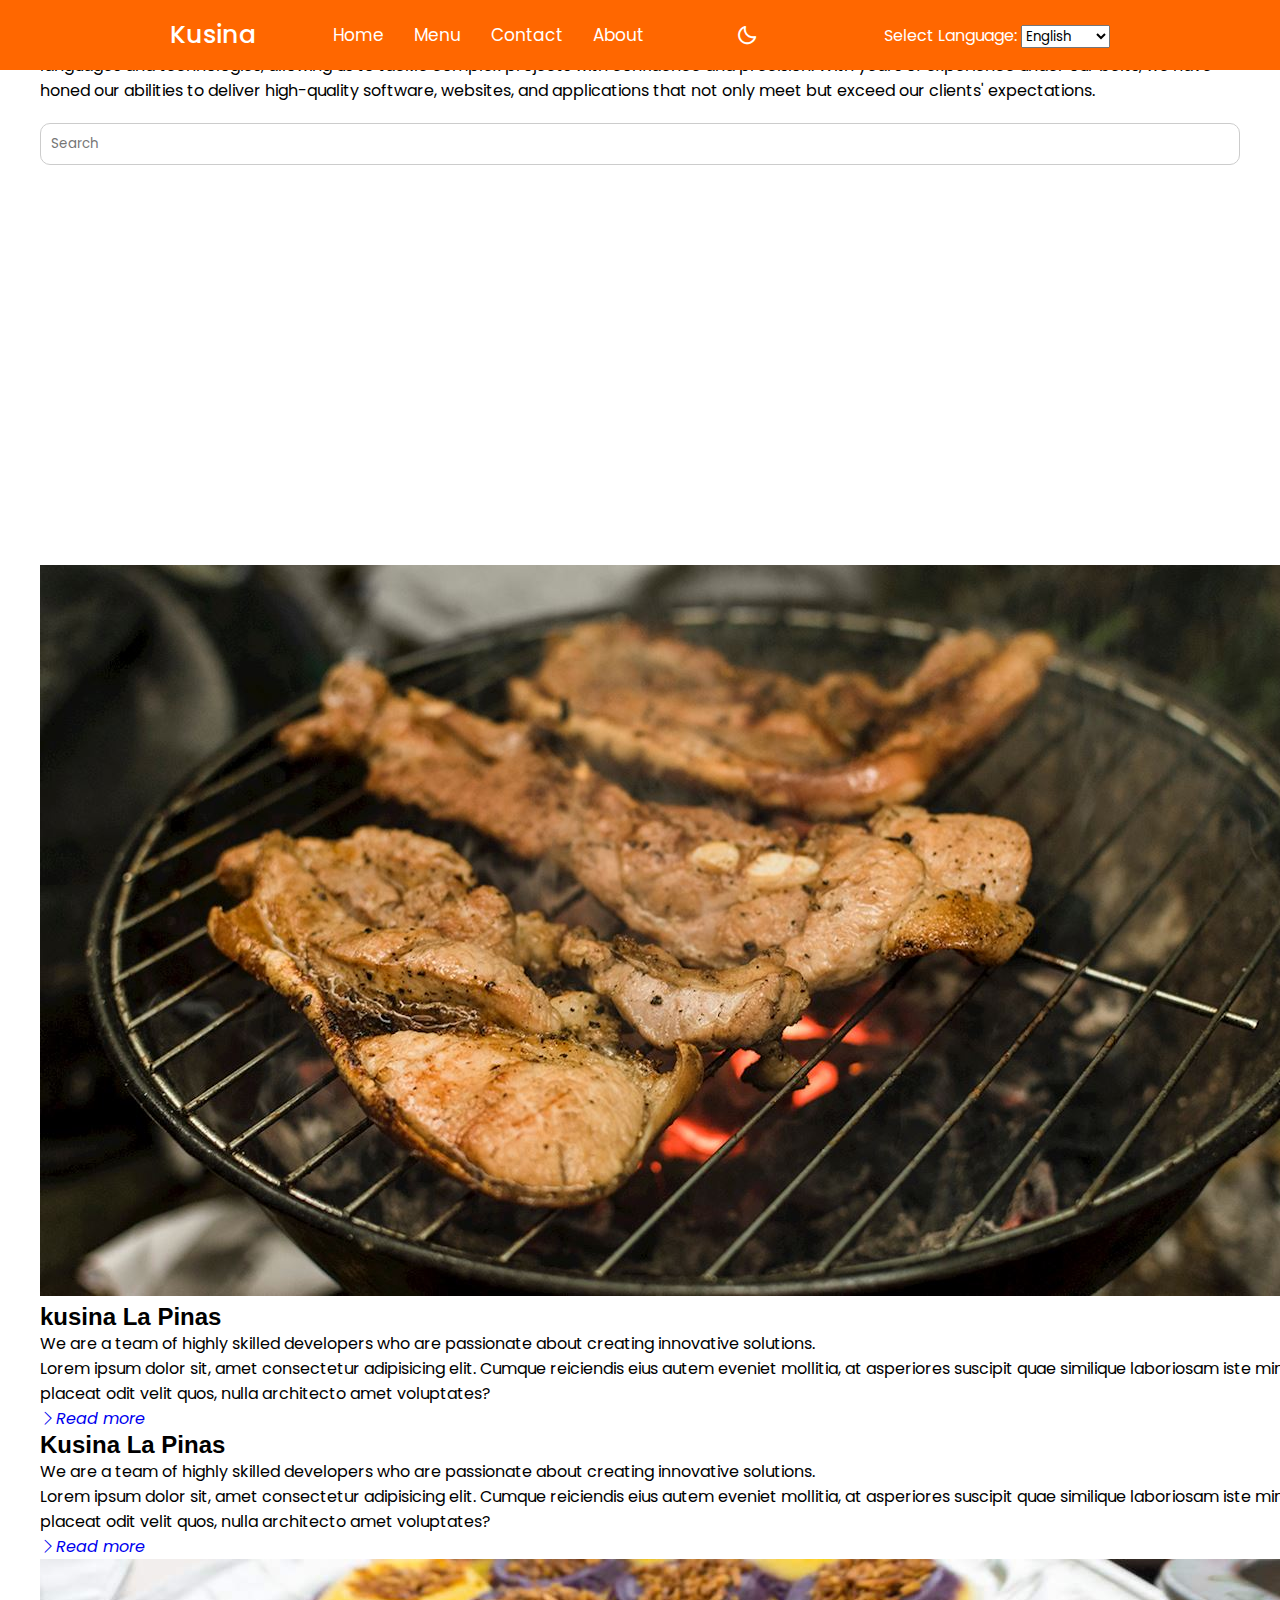
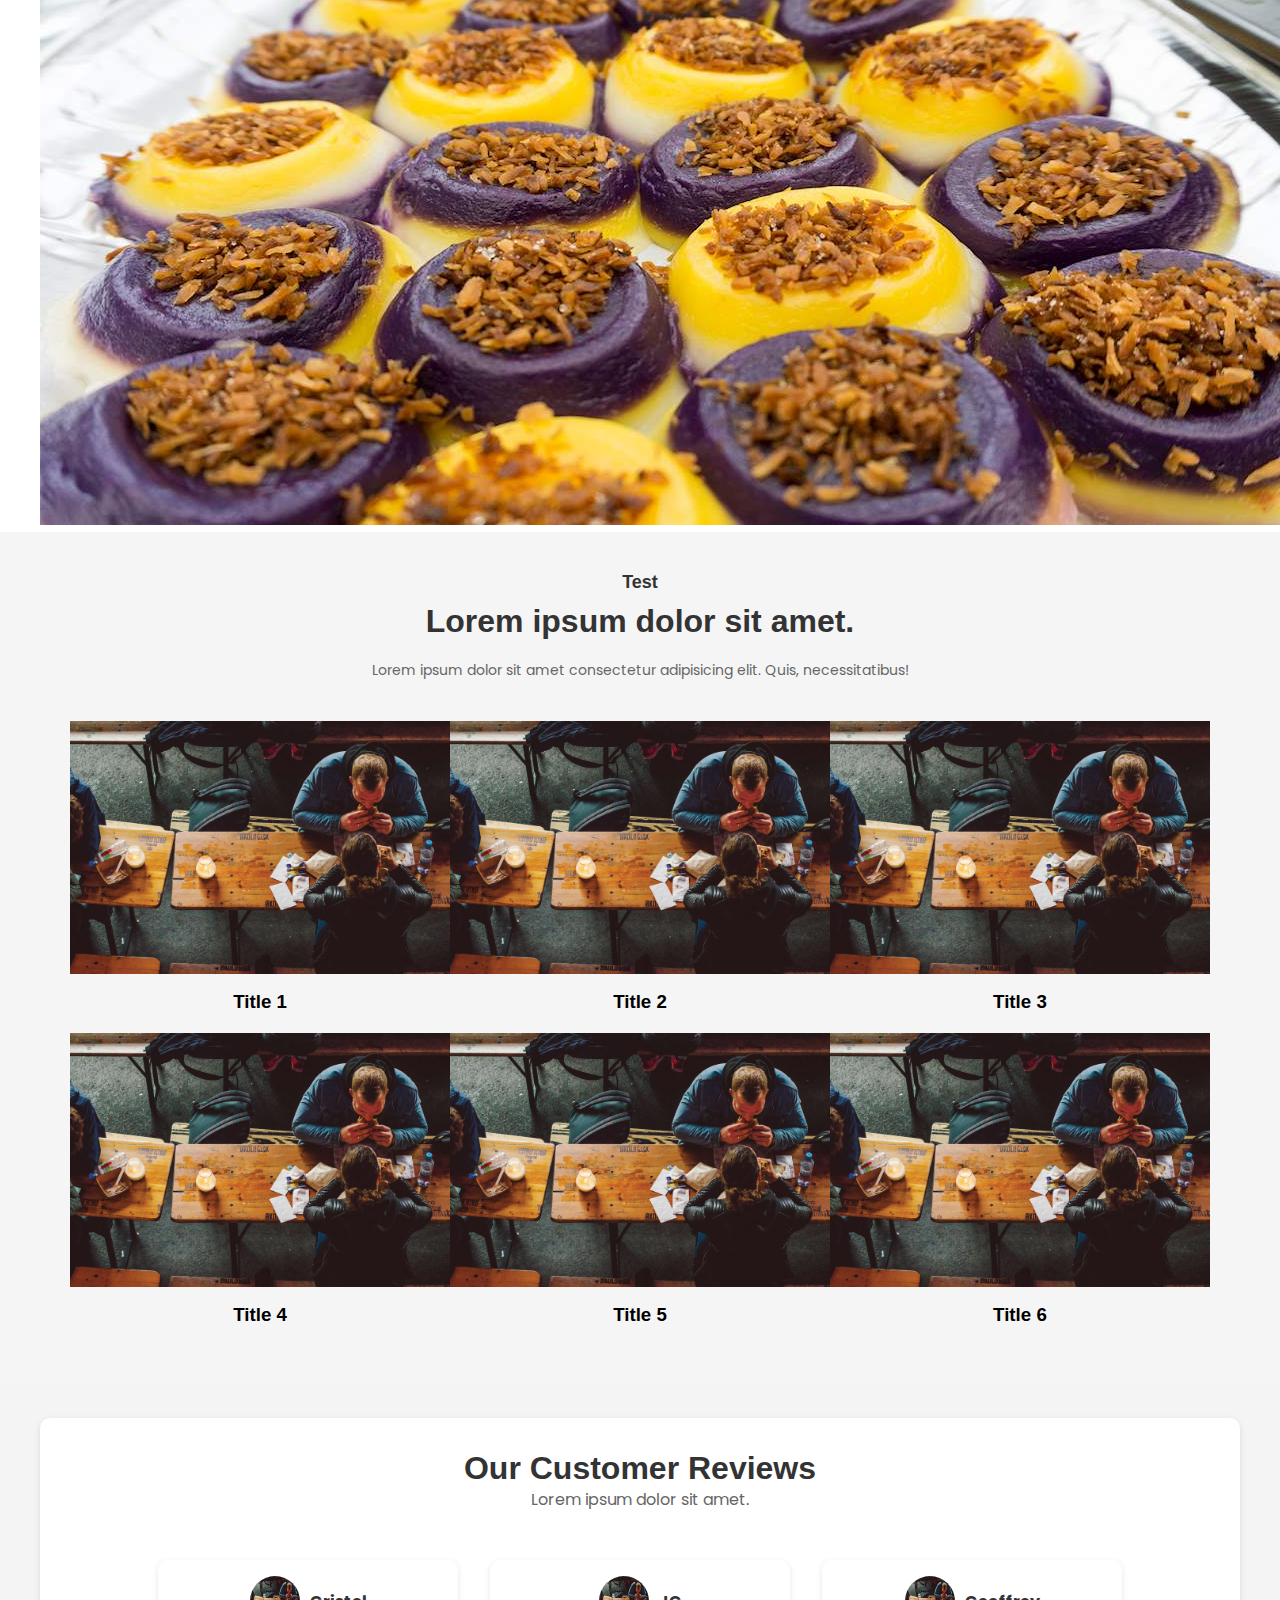
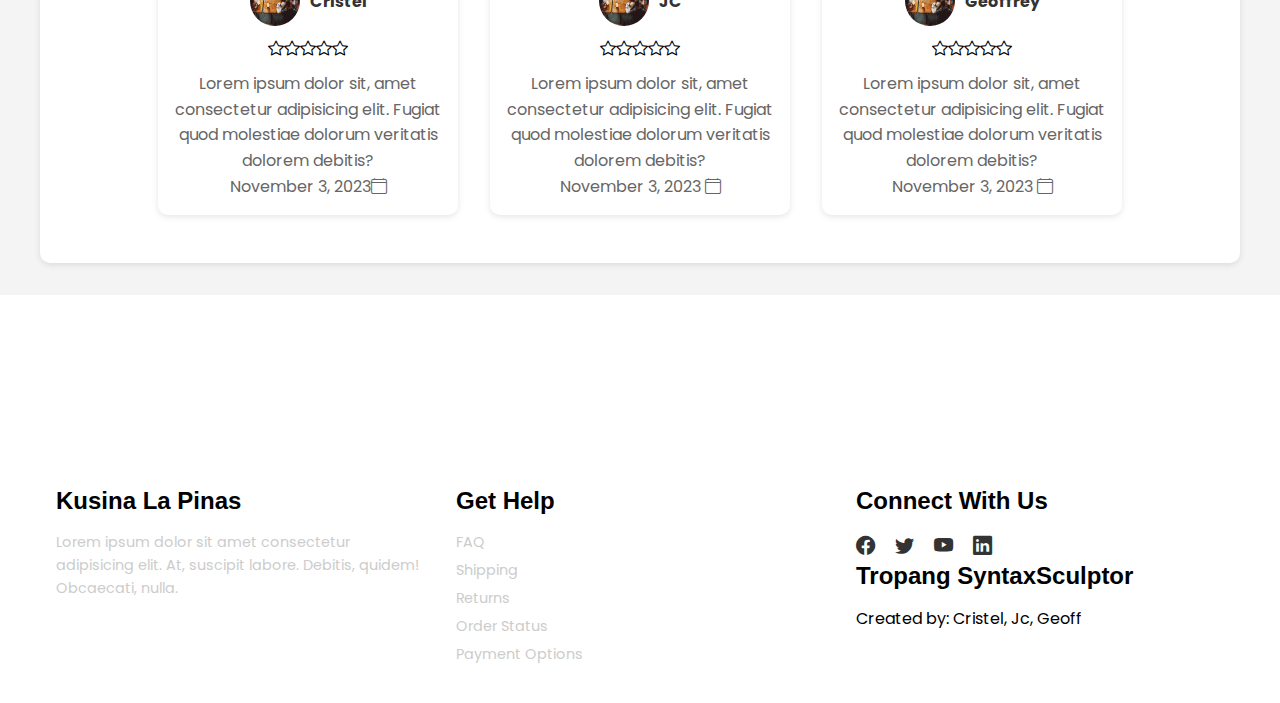
<file: index.html>
<!DOCTYPE html>
<html lang="en">
  <head>
    <meta charset="UTF-8" />
    <meta
      name="viewport"
      content="width=device-width, initial-scale=1.0"
    />

    <!----------slide show bootstrap----------->
    <link
      href="https://cdn.jsdelivr.net/npm/bootstrap@5.3.0-alpha3/dist/css/bootstrap.min.css"
      rel="stylesheet"
      integrity="sha384-KK94CHFLLe+nY2dmCWGMq91rCGa5gtU4mk92HdvYe+M/SXH301p5ILy+dN9+nJOZ"
      crossorigin="anonymous"
    />

    <!--------------icon for stars-------------->
    <link
      rel="stylesheet"
      href="https://cdn.jsdelivr.net/npm/bootstrap-icons@1.11.0/font/bootstrap-icons.css"
    />

    <!---------Boxicons CSS ------------>
    <link
      href="https://unpkg.com/boxicons@2.1.1/css/boxicons.min.css"
      rel="stylesheet"
    />

    <!-----------my css-->
    <link
      rel="stylesheet"
      href="./css/app.css"
    />

    <!-------------favicon----------->
    <link
      rel="shortcut icon"
      href="./images/home-images/logo.png"
      type="image/x-icon"
    />
    <title>Kusina La Pinas | Home</title>
  </head>
  <body>
    <nav>
      <div class="nav-bar">
        <i class="bx bx-menu sidebarOpen"></i>
        <span class="logo navLogo"><a href="#">Kusina </a></span>
        <div class="menu">
          <div class="logo-toggle">
            <span class="logo"><a href="#">Kusina </a></span>
            <i class="bx bx-x siderbarClose"></i>
          </div>
          <ul class="nav-links">
            <li>
              <a
                href="index.html"
                id="home"
                >Home</a
              >
            </li>
            <li>
              <a
                href="menu.html"
                id="menu"
                >Menu</a
              >
            </li>
            <li>
              <a
                href="contact.html"
                id="contact"
                >Contact</a
              >
            </li>
            <li>
              <a
                href="about.html"
                id="About"
                >About</a
              >
            </li>
          </ul>
        </div>
        <div class="darkLight-searchBox">
          <div class="dark-light">
            <i class="bx bx-moon moon"></i>
            <i class="bx bx-sun sun"></i>
          </div>
          <div class="searchBox">
            <div class="searchToggle"></div>
          </div>
        </div>

        <div class="options">
          <label for="language">Select Language:</label>
          <select id="language">
            <option value="en">English</option>
            <option value="fr">French</option>
            <option value="ko">Korean</option>
            <option value="ja">Japanese</option>
            <option value="es">Spanish</option>
            <option value="ru">Russian</option>
            <option value="zh">Chinese</option>
          </select>
          <!-- <button onclick="changeTheme()">Change Theme</button> -->
        </div>
      </div>
    </nav>

    <!------------slide show------------>
    <section
      id="learn"
      class="p-5 text-dark mt-5"
    >
      <div class="container">
        <div class="row align-items-center">
          <div class="col-md-6 p-5">
            <h2 id="first-title">Kusina La Pinas</h2>
            <p
              class="lead"
              id="first-paragraph"
            >
              We are a team of highly skilled developers who are passionate
              about creating innovative solutions. Our expertise spans a wide
              range of programming languages and technologies, allowing us to
              tackle complex projects with confidence and precision. With years
              of experience under our belts, we have honed our abilities to
              deliver high-quality software, websites, and applications that not
              only meet but exceed our clients' expectations.
            </p>
            <div class="search-bar">
              <input
                type="text"
                placeholder="Search"
              />
            </div>
          </div>
          <div class="col-md-6">
            <div class="slideshow">
              <img
                src="./images/slide-show/first-image.jpg"
                alt="vegetable"
                class="slide-image"
              />
              <img
                src="./images/slide-show/second-image.jpg"
                alt="pizza"
                class="slide-image"
              />
              <img
                src="./images/slide-show/third-image.PNG"
                alt="chicken adobo"
                class="slide-image"
              />
            </div>
          </div>
        </div>
      </div>
    </section>

    <!-- first section  of left image-->
    <section
      id="learn"
      class="p-5"
    >
      <div class="container">
        <div class="row align-items justify-content-between">
          <div class="col-md">
            <img
              src="./images/home-images/left-image.jpg"
              alt="first picture"
              class="img-fluid"
            />
          </div>
          <div class="col-md p-5">
            <h2 id="second-title">kusina La Pinas</h2>
            <p
              class="lead"
              id="second-first-paragraph"
            >
              We are a team of highly skilled developers who are passionate
              about creating innovative solutions.
            </p>
            <p id="second-second-paragraph">
              Lorem ipsum dolor sit, amet consectetur adipisicing elit. Cumque
              reiciendis eius autem eveniet mollitia, at asperiores suscipit
              quae similique laboriosam iste minus placeat odit velit quos,
              nulla architecto amet voluptates?
            </p>
            <a
              href="#"
              class="btn btn-light mt-3"
              ><i
                class="bi bi-chevron-right"
                id="second-button"
                >Read more</i
              ></a
            >
          </div>
        </div>
      </div>
    </section>

    <!-- second Section of right image-->
    <section
      id="learn"
      class="p-5 text-dark"
    >
      <div class="container">
        <div class="row align-items justify-content-between">
          <div class="col-md p-5">
            <h2 id="third-title">Kusina La Pinas</h2>
            <p
              class="lead"
              id="third-paragraph"
            >
              We are a team of highly skilled developers who are passionate
              about creating innovative solutions.
            </p>
            <p id="third-third-paragraph">
              Lorem ipsum dolor sit, amet consectetur adipisicing elit. Cumque
              reiciendis eius autem eveniet mollitia, at asperiores suscipit
              quae similique laboriosam iste minus placeat odit velit quos,
              nulla architecto amet voluptates?
            </p>
            <a
              href="#"
              class="btn btn-light mt-3"
              ><i
                class="bi bi-chevron-right"
                id="third-button"
                >Read more</i
              ></a
            >
          </div>
          <div class="col-md">
            <img
              src="./images/home-images/right-image.jpg"
              alt="second picture"
              class="img-fluid"
            />
          </div>
        </div>
      </div>
    </section>

    <!------------8 images-------->
    <section
      id="cases"
      class="cases flex-grid section-padding"
    >
      <header class="section-header">
        <h4 id="fourth-title">Test</h4>
        <h2 id="fourth-paragraph">Lorem ipsum dolor sit amet.</h2>
        <p id="fourth-fourth-paragraph">
          Lorem ipsum dolor sit amet consectetur adipisicing elit. Quis,
          necessitatibus!
        </p>
      </header>
      <div class="row">
        <div class="column">
          <a
            href="./images/slider-01.jpg"
            data-lightbox="cases"
            data-title="Lorem, ipsum dolor sit amet consectetur adipisicing elit. Ullam, sequi!"
          >
            <img
              src="./images/slider-01.jpg"
              alt="gallery 1"
            />
          </a>
          <h3>Title 1</h3>
        </div>
        <div class="column">
          <a
            href="./images/slider-01.jpg"
            data-lightbox="cases"
            data-title="Lorem, ipsum dolor sit amet consectetur adipisicing elit. Ullam, sequi!"
          >
            <img
              src="./images/slider-01.jpg"
              alt="gallery 2"
            />
          </a>
          <h3>Title 2</h3>
        </div>
        <div class="column">
          <a
            href="./images/slider-01.jpg"
            data-lightbox="cases"
            data-title="Lorem, ipsum dolor sit amet consectetur adipisicing elit. Ullam, sequi!"
          >
            <img
              src="./images/slider-01.jpg"
              alt="gallery 3"
            />
          </a>
          <h3>Title 3</h3>
        </div>
        <div class="column">
          <a
            href="./images/slider-01.jpg"
            data-lightbox="cases"
            data-title="Lorem, ipsum dolor sit amet consectetur adipisicing elit. Ullam, sequi!"
          >
            <img
              src="./images/slider-01.jpg"
              alt="gallery 4"
            />
          </a>
          <h3>Title 4</h3>
        </div>
        <div class="column">
          <a
            href="./images/slider-01.jpg"
            data-lightbox="cases"
            data-title="Lorem, ipsum dolor sit amet consectetur adipisicing elit. Ullam, sequi!"
          >
            <img
              src="./images/slider-01.jpg"
              alt="gallery 5"
            />
          </a>
          <h3>Title 5</h3>
        </div>
        <div class="column">
          <a
            href="./images/slider-01.jpg"
            data-lightbox="cases"
            data-title="Lorem, ipsum dolor sit amet consectetur adipisicing elit. Ullam, sequi!"
          >
            <img
              src="./images/slider-01.jpg"
              alt="gallery 6"
            />
          </a>
          <h3>Title 6</h3>
        </div>
        <!-- <div class="column">
          <a
            href="./images/slider-01.jpg"
            data-lightbox="cases"
            data-title="Lorem, ipsum dolor sit amet consectetur adipisicing elit. Ullam, sequi!"
          >
            <img
              src="./images/slider-01.jpg"
              alt="gallery 7"
            />
          </a>
          <h3>Title 7</h3>
        </div> -->
        <!-- <div class="column">
          <a
            href="./images/slider-01.jpg"
            data-lightbox="cases"
            data-title="Lorem, ipsum dolor sit amet consectetur adipisicing elit. Ullam, sequi!"
          >
            <img
              src="./images/slider-01.jpg"
              alt="gallery 8"
            />
          </a>
          <h3>Title 8</h3>
        </div> -->
      </div>
    </section>

    <!-------------testimonials of 3 images-------------->
    <section id="section-testimonials">
      <div class="section-testimonials">
        <div class="header-testimonials">
          <h1 id="fifth-title">Our Customer Reviews</h1>
          <p id="fifth-paragraph">Lorem ipsum dolor sit amet.</p>
        </div>
        <div class="reviewSection">
          <!------------first person-------------->
          <div class="reviewItem">
            <div class="top">
              <div class="clientImage">
                <img
                  src="./images/slider-01.jpg"
                  alt="first person"
                />
                <span id="first-person">Cristel</span>
              </div>
              <ul>
                <li><i class="bi-solid bi-star"></i></li>
                <li><i class="bi-solid bi-star"></i></li>
                <li><i class="bi-solid bi-star"></i></li>
                <li><i class="bi-regular bi-star"></i></li>
                <li><i class="bi-regular bi-star"></i></li>
              </ul>
            </div>
            <article>
              <p
                class="review"
                id="first-review"
              >
                Lorem ipsum dolor sit, amet consectetur adipisicing elit. Fugiat
                quod molestiae dolorum veritatis dolorem debitis?
              </p>
              <p id="date1">November 3, 2023<i class="bi bi-calendar4"></i></p>
            </article>
          </div>

          <!------------second person-------------->
          <div class="reviewItem">
            <div class="top">
              <div class="clientImage">
                <img
                  src="./images/slider-01.jpg"
                  alt="second person"
                />
                <span id="second-person">JC</span>
              </div>
              <ul>
                <li><i class="bi-solid bi-star"></i></li>
                <li><i class="bi-solid bi-star"></i></li>
                <li><i class="bi-solid bi-star"></i></li>
                <li><i class="bi-regular bi-star"></i></li>
                <li><i class="bi-regular bi-star"></i></li>
              </ul>
            </div>
            <article>
              <p
                class="review"
                id="second-review"
              >
                Lorem ipsum dolor sit, amet consectetur adipisicing elit. Fugiat
                quod molestiae dolorum veritatis dolorem debitis?
              </p>
              <p id="date2">November 3, 2023 <i class="bi bi-calendar4"></i></p>
            </article>
          </div>

          <!------------third person-------------->
          <div class="reviewItem">
            <div class="top">
              <div class="clientImage">
                <img
                  src="./images/slider-01.jpg"
                  alt="third person"
                />
                <span id="third-person">Geoffrey</span>
              </div>
              <ul>
                <li><i class="bi-solid bi-star"></i></li>
                <li><i class="bi-solid bi-star"></i></li>
                <li><i class="bi-solid bi-star"></i></li>
                <li><i class="bi-regular bi-star"></i></li>
                <li><i class="bi-regular bi-star"></i></li>
              </ul>
            </div>
            <article>
              <p
                class="review"
                id="third-review"
              >
                Lorem ipsum dolor sit, amet consectetur adipisicing elit. Fugiat
                quod molestiae dolorum veritatis dolorem debitis?
              </p>
              <p id="date3">November 3, 2023 <i class="bi bi-calendar4"></i></p>
            </article>
          </div>
        </div>
      </div>
    </section>

    <!-------------footer-------------->
    <footer id="main-footer">
      <div class="container">
        <div class="sub-footer">
          <div class="first-class">
            <h1 id="footer-title">Kusina La Pinas</h1>
            <p id="first-class-paragraph">
              Lorem ipsum dolor sit amet consectetur adipisicing elit. At,
              suscipit labore. Debitis, quidem! Obcaecati, nulla.
            </p>
          </div>
          <div class="second-class">
            <h1 id="footer-title">Get Help</h1>
            <div class="class-link">
              <div class="first-link">
                <a
                  href="#"
                  id="status"
                  >FAQ</a
                >
              </div>
              <div class="second-link">
                <a
                  href="#"
                  id="status"
                  >Shipping</a
                >
              </div>
              <div class="third-link">
                <a
                  href="#"
                  id="status"
                  >Returns</a
                >
              </div>
              <div class="fourth-link">
                <a
                  href="#"
                  id="status"
                  >Order Status</a
                >
              </div>
              <div class="fifth-link">
                <a
                  href="#"
                  id="status"
                  >Payment Options</a
                >
              </div>
            </div>
          </div>
          <div class="third-class">
            <h1 id="footer-title">Connect With Us</h1>
            <div class="social">
              <a href="#"><i class="bi bi-facebook"></i></a>
              <a href="#"><i class="bi bi-twitter"></i></a>
              <a href="#"><i class="bi bi-youtube"></i></a>
              <a href="#"><i class="bi bi-linkedin"></i></a>
            </div>
            <h1 id="footer-title">Tropang SyntaxSculptor</h1>
            <p id="third-class-paragraph">Created by: Cristel, Jc, Geoff</p>
          </div>
        </div>
      </div>
    </footer>
    <script
      src="https://cdn.jsdelivr.net/npm/bootstrap@5.3.0-alpha3/dist/js/bootstrap.bundle.min.js"
      integrity="sha384-ENjdO4Dr2bkBIFxQpeoTz1HIcje39Wm4jDKdf19U8gI4ddQ3GYNS7NTKfAdVQSZe"
      crossorigin="anonymous"
    ></script>
    <script src="app.js"></script>
  </body>
</html>
</file>
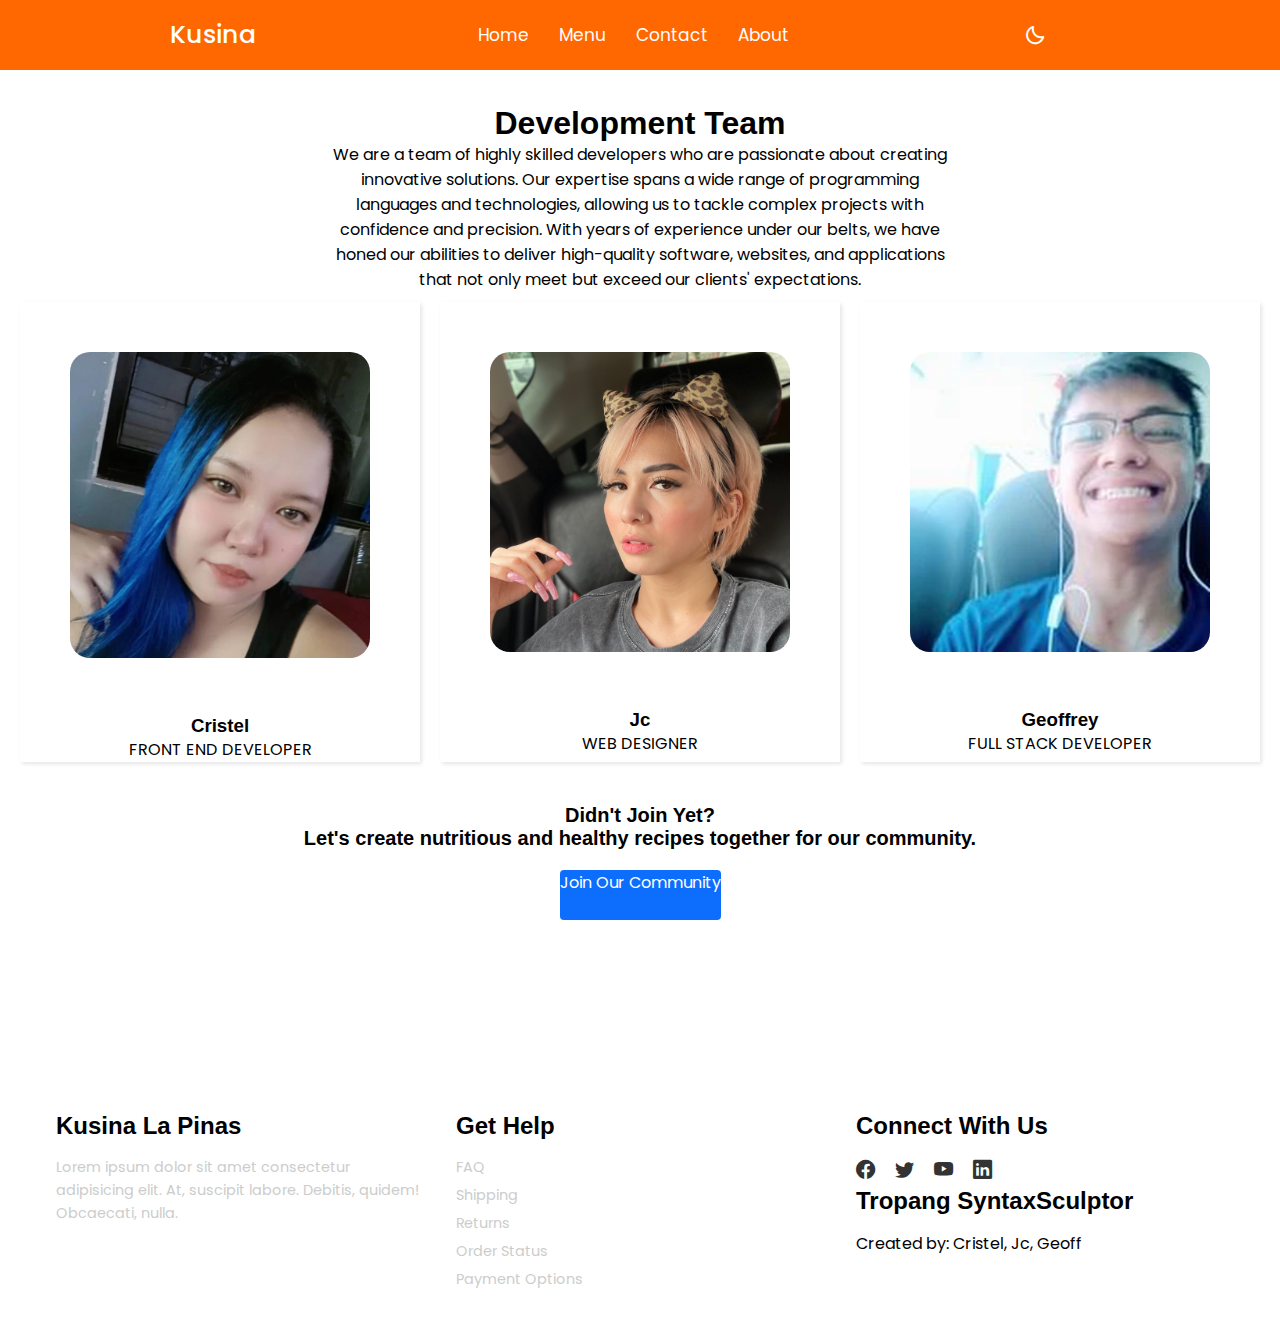
<file: about.html>
<!DOCTYPE html>
<html lang="en">
  <head>
    <meta charset="UTF-8" />
    <meta
      name="viewport"
      content="width=device-width, initial-scale=1.0"
    />

    <!----------slide show bootstrap----------->
    <link
      href="https://cdn.jsdelivr.net/npm/bootstrap@5.3.1/dist/css/bootstrap.min.css"
      rel="stylesheet"
      integrity="sha384-4bw+/aepP/YC94hEpVNVgiZdgIC5+VKNBQNGCHeKRQN+PtmoHDEXuppvnDJzQIu9"
      crossorigin="anonymous"
    />

    <!--------------icon for stars-------------->
    <link
      rel="stylesheet"
      href="https://cdn.jsdelivr.net/npm/bootstrap-icons@1.11.0/font/bootstrap-icons.css"
    />

    <!---------Boxicons CSS ------------>
    <link
      href="https://unpkg.com/boxicons@2.1.1/css/boxicons.min.css"
      rel="stylesheet"
    />

    <!-----------my css-->
    <link
      rel="stylesheet"
      href="./css/app.css"
    />

    <!-------------favicon----------->
    <link
      rel="shortcut icon"
      href="./images/home-images/logo.png"
      type="image/x-icon"
    />
    <title>Kusina La Pinas | About</title>
  </head>
  <body>
    <nav>
      <div class="nav-bar">
        <i class="bx bx-menu sidebarOpen"></i>
        <span class="logo navLogo"><a href="#">Kusina </a></span>
        <div class="menu">
          <div class="logo-toggle">
            <span class="logo"><a href="#">Kusina </a></span>
            <i class="bx bx-x siderbarClose"></i>
          </div>
          <ul class="nav-links">
            <li><a href="index.html">Home</a></li>
            <li>
              <a
                href="menu.html"
                id="menu"
                >Menu</a
              >
            </li>
            <li><a href="contact.html">Contact</a></li>
            <li><a href="about.html">About</a></li>
          </ul>
        </div>
        <div class="darkLight-searchBox">
          <div class="dark-light">
            <i class="bx bx-moon moon"></i>
            <i class="bx bx-sun sun"></i>
          </div>
          <div class="searchBox">
            <div class="searchToggle"></div>
          </div>
        </div>
      </div>
    </nav>

    <div class="options">
      <label for="language">Select Language:</label>
      <select id="language">
        <option value="en">English</option>
        <option value="fr">French</option>
        <option value="ko">Korean</option>
        <option value="ja">Japanese</option>
        <option value="es">Spanish</option>
        <option value="ru">Russian</option>
        <option value="zh">Chinese</option>
      </select>
      <!-- <button onclick="changeTheme()">Change Theme</button> -->
    </div>

    <!------------about----------->
    <section id="about">
      <div class="about">
        <div class="development-title">
          <h1>Development Team</h1>
          <div class="development-paragraph">
            <p>
              We are a team of highly skilled developers who are passionate
              about creating innovative solutions. Our expertise spans a wide
              range of programming languages and technologies, allowing us to
              tackle complex projects with confidence and precision. With years
              of experience under our belts, we have honed our abilities to
              deliver high-quality software, websites, and applications that not
              only meet but exceed our clients' expectations.
            </p>
          </div>
        </div>
        <div class="developers">
          <div class="card">
            <img
              src="./images/about-images/first.jpg"
              alt="Cristel"
            />
            <div class="developer-title">
              <h3 id="cristel">Cristel</h3>
              <p id="cristel-dev">FRONT END DEVELOPER</p>
            </div>
          </div>
          <div class="card">
            <img
              src="./images/about-images/second.jpg"
              alt="Jc"
            />
            <div class="developer-title">
              <h3 id="jc">Jc</h3>
              <p id="jc-dev">WEB DESIGNER</p>
            </div>
          </div>
          <div class="card">
            <img
              src="./images/about-images/third.png"
              alt="Geoffrey"
            />
            <div class="developer-title">
              <h3 id="geoffrey">Geoffrey</h3>
              <p id="geoffrey-dev">FULL STACK DEVELOPER</p>
            </div>
          </div>
        </div>
        <div class="community">
          <h4>
            Didn't Join Yet?<br />
            Let's create nutritious and healthy recipes together for our
            community.
          </h4>
          <a
            href="#"
            class="btn"
            >Join Our Community</a
          >
        </div>
      </div>
    </section>

    <!-------------footer-------------->
    <footer id="main-footer">
      <div class="container">
        <div class="sub-footer">
          <div class="first-class">
            <h1 id="footer-title">Kusina La Pinas</h1>
            <p id="first-class-paragraph">
              Lorem ipsum dolor sit amet consectetur adipisicing elit. At,
              suscipit labore. Debitis, quidem! Obcaecati, nulla.
            </p>
          </div>
          <div class="second-class">
            <h1 id="footer-title">Get Help</h1>
            <div class="class-link">
              <div class="first-link">
                <a href="#">FAQ</a>
              </div>
              <div class="second-link">
                <a href="#">Shipping</a>
              </div>
              <div class="third-link">
                <a href="#">Returns</a>
              </div>
              <div class="fourth-link">
                <a href="#">Order Status</a>
              </div>
              <div class="fifth-link">
                <a href="#">Payment Options</a>
              </div>
            </div>
          </div>
          <div class="third-class">
            <h1 id="footer-title">Connect With Us</h1>
            <div class="social">
              <a href="#"><i class="bi bi-facebook"></i></a>
              <a href="#"><i class="bi bi-twitter"></i></a>
              <a href="#"><i class="bi bi-youtube"></i></a>
              <a href="#"><i class="bi bi-linkedin"></i></a>
            </div>
            <h1 id="footer-title">Tropang SyntaxSculptor</h1>
            <p>Created by: Cristel, Jc, Geoff</p>
          </div>
        </div>
      </div>
    </footer>
    <!-------------end of footer-------------->

    <script
      src="https://cdn.jsdelivr.net/npm/bootstrap@5.3.0-alpha3/dist/js/bootstrap.bundle.min.js"
      integrity="sha384-ENjdO4Dr2bkBIFxQpeoTz1HIcje39Wm4jDKdf19U8gI4ddQ3GYNS7NTKfAdVQSZe"
      crossorigin="anonymous"
    ></script>
    <script src="app.js"></script>
  </body>
</html>
</file>
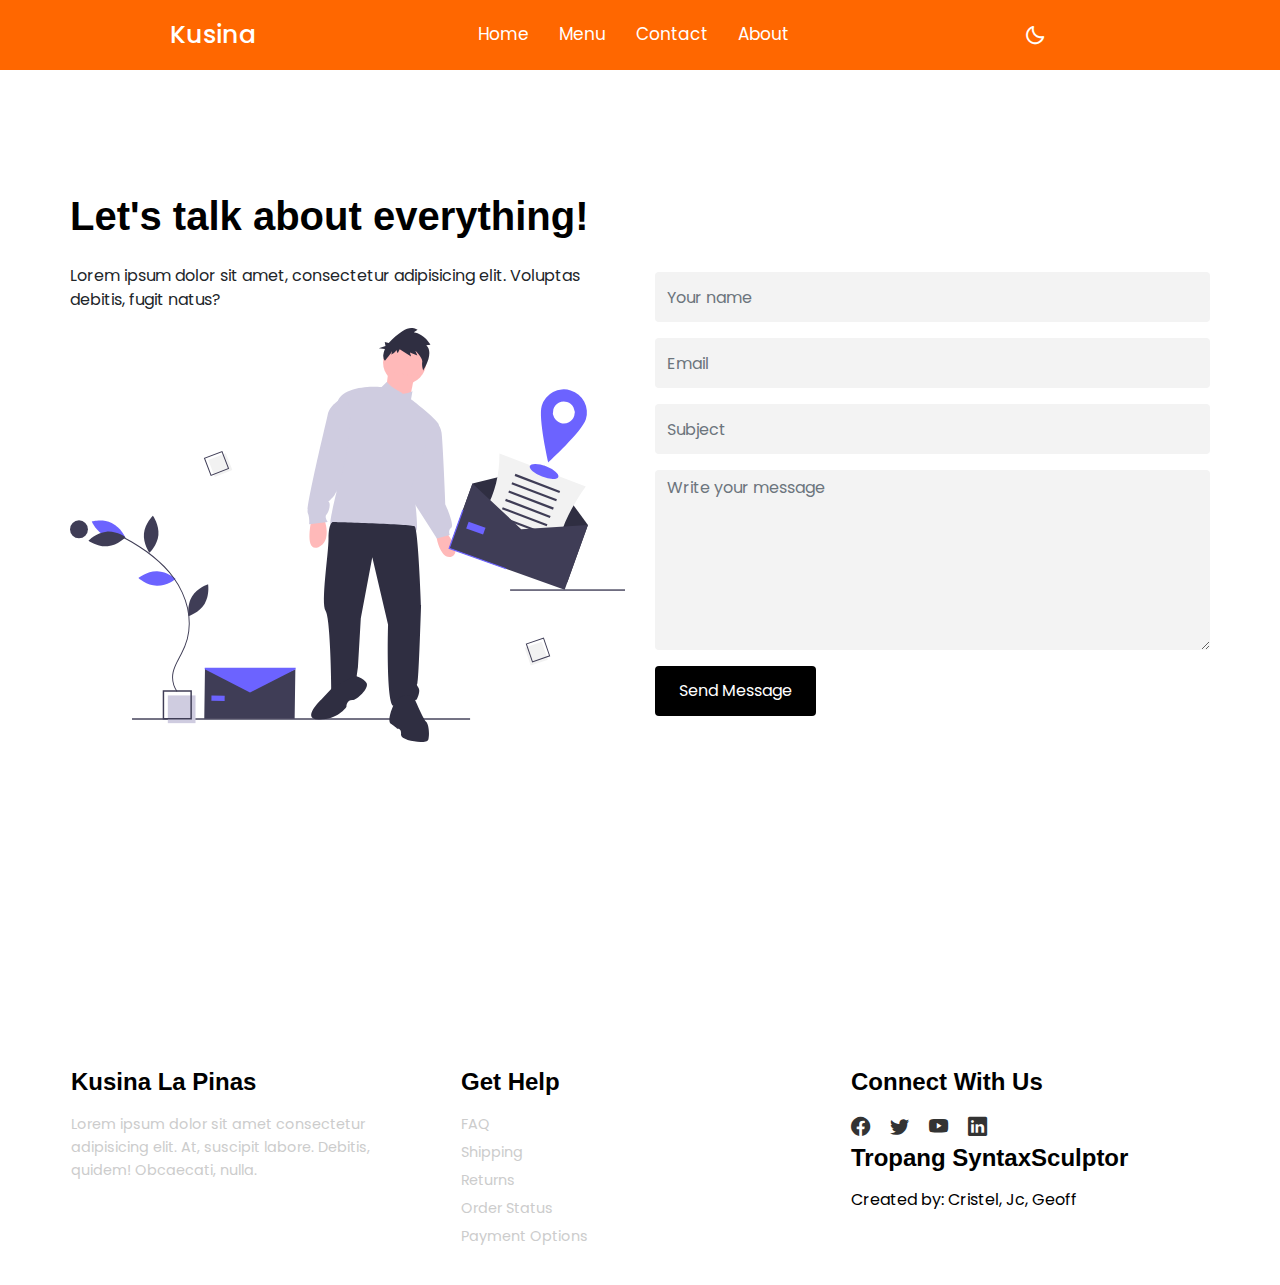
<file: contact.html>
<!DOCTYPE html>
<html lang="en">
  <head>
    <meta charset="UTF-8" />
    <meta
      name="viewport"
      content="width=device-width, initial-scale=1.0"
    />

    <!----------slide show bootstrap----------->
    <link
      href="https://cdn.jsdelivr.net/npm/bootstrap@5.3.0-alpha3/dist/css/bootstrap.min.css"
      rel="stylesheet"
      integrity="sha384-KK94CHFLLe+nY2dmCWGMq91rCGa5gtU4mk92HdvYe+M/SXH301p5ILy+dN9+nJOZ"
      crossorigin="anonymous"
    />

    <!--------------icon for stars-------------->
    <link
      rel="stylesheet"
      href="https://cdn.jsdelivr.net/npm/bootstrap-icons@1.11.0/font/bootstrap-icons.css"
    />

    <!---------Boxicons CSS ------------>
    <link
      href="https://unpkg.com/boxicons@2.1.1/css/boxicons.min.css"
      rel="stylesheet"
    />

    <!-----------contact form css bootstrap------->
    <link
      rel="stylesheet"
      href="css/bootstrap.min.css"
    />

    <!-----------my css-->
    <link
      rel="stylesheet"
      href="./css/app.css"
    />

    <!-------------favicon----------->
    <link
      rel="shortcut icon"
      href="./images/home-images/logo.png"
      type="image/x-icon"
    />
    <title>Kusina La Pinas | Contact</title>
  </head>
  <body>
    <nav>
      <div class="nav-bar">
        <i class="bx bx-menu sidebarOpen"></i>
        <span class="logo navLogo"><a href="#">Kusina </a></span>
        <div class="menu">
          <div class="logo-toggle">
            <span class="logo"><a href="#">Kusina </a></span>
            <i class="bx bx-x siderbarClose"></i>
          </div>
          <ul class="nav-links">
            <li>
              <a
                href="index.html"
                id="home"
                >Home</a
              >
            </li>
            <li>
              <a
                href="menu.html"
                id="menu"
                >Menu</a
              >
            </li>
            <li>
              <a
                href="contact.html"
                id="contact"
                >Contact</a
              >
            </li>
            <li>
              <a href="about.html">About</a>
            </li>
          </ul>
        </div>
        <div class="darkLight-searchBox">
          <div class="dark-light">
            <i class="bx bx-moon moon"></i>
            <i class="bx bx-sun sun"></i>
          </div>
          <div class="searchBox">
            <div class="searchToggle"></div>
          </div>
        </div>
      </div>
    </nav>

    <!-------------contact form-------------->
    <section id="contactForm">
      <div class="content">
        <div class="container">
          <div class="col-md-6">
            <h3 class="heading mb-4">Let's talk about everything!</h3>
            <p>
              Lorem ipsum dolor sit amet, consectetur adipisicing elit. Voluptas
              debitis, fugit natus?
            </p>

            <p>
              <img
                src="images/undraw-contact.svg"
                alt="Image"
                class="img-fluid"
              />
            </p>
          </div>
          <div class="col-md-6">
            <form
              class="mb-5"
              method="post"
              id="contactForm"
              name="contactForm"
            >
              <div class="row">
                <div class="col-md-12 form-group">
                  <input
                    type="text"
                    class="form-control"
                    name="name"
                    id="name"
                    placeholder="Your name"
                  />
                </div>
              </div>
              <div class="row">
                <div class="col-md-12 form-group">
                  <input
                    type="text"
                    class="form-control"
                    name="email"
                    id="email"
                    placeholder="Email"
                  />
                </div>
              </div>
              <div class="row">
                <div class="col-md-12 form-group">
                  <input
                    type="text"
                    class="form-control"
                    name="subject"
                    id="subject"
                    placeholder="Subject"
                  />
                </div>
              </div>
              <div class="row">
                <div class="col-md-12 form-group">
                  <textarea
                    class="form-control"
                    name="message"
                    id="message"
                    cols="30"
                    rows="7"
                    placeholder="Write your message"
                  ></textarea>
                </div>
              </div>
              <div class="row">
                <div class="col-12">
                  <input
                    type="submit"
                    value="Send Message"
                    class="btn btn-primary rounded-0 py-2 px-4"
                  />
                  <span class="submitting"></span>
                </div>
              </div>
            </form>

            <div id="form-message-warning mt-4"></div>
            <div id="form-message-success">
              Your message was sent, thank you!
            </div>
          </div>
        </div>
      </div>
    </section>

    <!-------------footer-------------->
    <footer id="main-footer">
      <div class="container">
        <div class="sub-footer">
          <div class="first-class">
            <h1 id="footer-title">Kusina La Pinas</h1>
            <p id="first-class-paragraph">
              Lorem ipsum dolor sit amet consectetur adipisicing elit. At,
              suscipit labore. Debitis, quidem! Obcaecati, nulla.
            </p>
          </div>
          <div class="second-class">
            <h1 id="footer-title">Get Help</h1>
            <div class="class-link">
              <div class="first-link">
                <a href="#">FAQ</a>
              </div>
              <div class="second-link">
                <a href="#">Shipping</a>
              </div>
              <div class="third-link">
                <a href="#">Returns</a>
              </div>
              <div class="fourth-link">
                <a href="#">Order Status</a>
              </div>
              <div class="fifth-link">
                <a href="#">Payment Options</a>
              </div>
            </div>
          </div>
          <div class="third-class">
            <h1 id="footer-title">Connect With Us</h1>
            <div class="social">
              <a href="#"><i class="bi bi-facebook"></i></a>
              <a href="#"><i class="bi bi-twitter"></i></a>
              <a href="#"><i class="bi bi-youtube"></i></a>
              <a href="#"><i class="bi bi-linkedin"></i></a>
            </div>
            <h1 id="footer-title">Tropang SyntaxSculptor</h1>
            <p>Created by: Cristel, Jc, Geoff</p>
          </div>
        </div>
      </div>
    </footer>

    <!--------contact js import-------->

    <script src="js/jquery-3.3.1.min.js"></script>
    <script src="js/popper.min.js"></script>
    <script src="js/bootstrap.min.js"></script>
    <script src="js/jquery.validate.min.js"></script>
    <script src="js/main.js"></script>

    <script
      src="https://cdn.jsdelivr.net/npm/bootstrap@5.3.0-alpha3/dist/js/bootstrap.bundle.min.js"
      integrity="sha384-ENjdO4Dr2bkBIFxQpeoTz1HIcje39Wm4jDKdf19U8gI4ddQ3GYNS7NTKfAdVQSZe"
      crossorigin="anonymous"
    ></script>
    <script src="app.js"></script>
  </body>
</html>
</file>
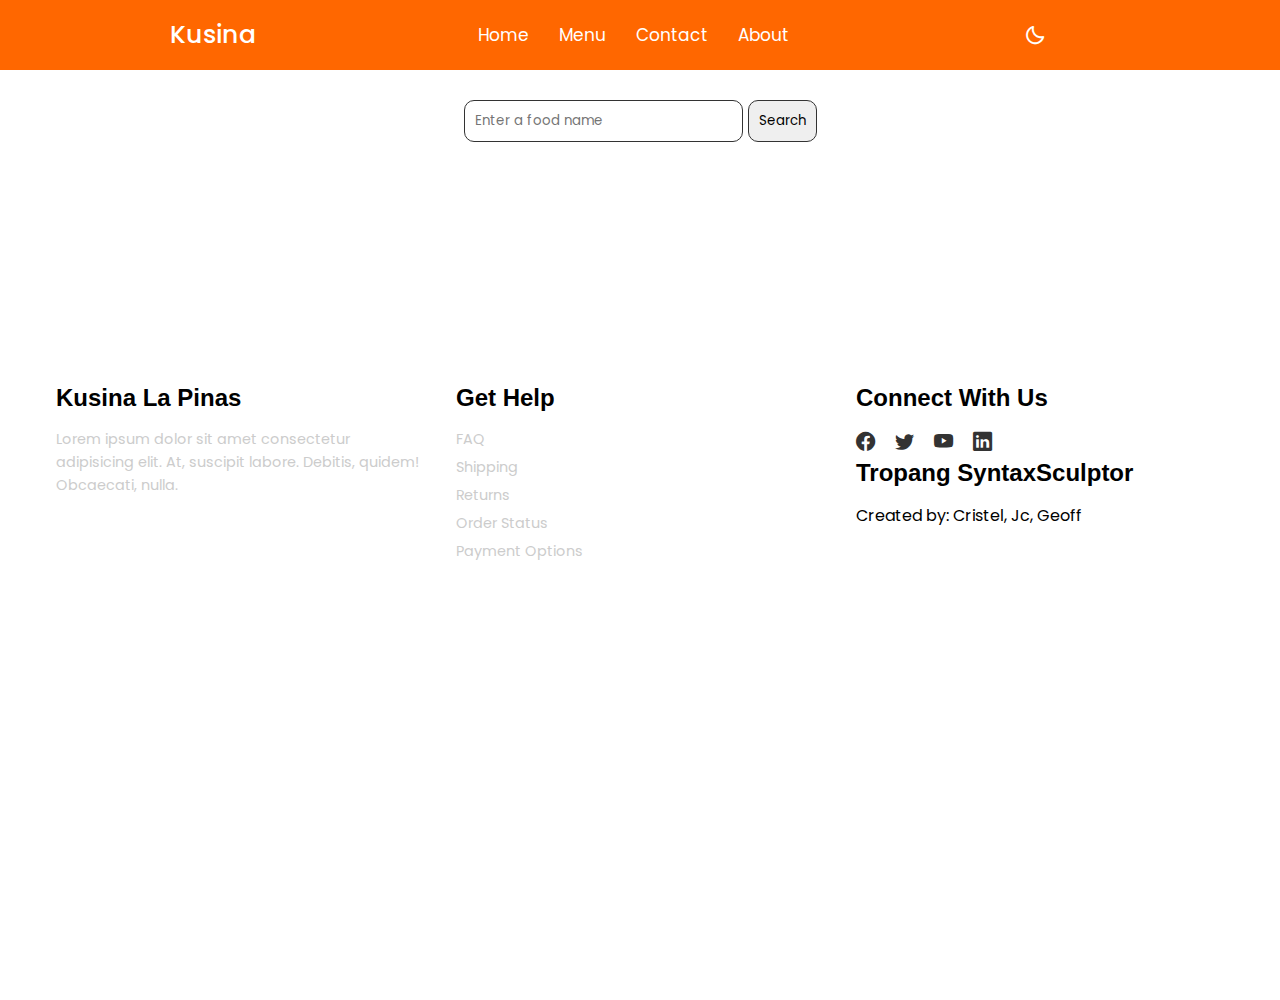
<file: menu.html>
<!DOCTYPE html>
<html lang="en">
  <head>
    <meta charset="UTF-8" />
    <meta
      name="viewport"
      content="width=device-width, initial-scale=1.0"
    />

    <!----------slide show bootstrap----------->
    <link
      href="https://cdn.jsdelivr.net/npm/bootstrap@5.3.1/dist/css/bootstrap.min.css"
      rel="stylesheet"
      integrity="sha384-4bw+/aepP/YC94hEpVNVgiZdgIC5+VKNBQNGCHeKRQN+PtmoHDEXuppvnDJzQIu9"
      crossorigin="anonymous"
    />

    <!--------------icon for stars-------------->
    <link
      rel="stylesheet"
      href="https://cdn.jsdelivr.net/npm/bootstrap-icons@1.11.0/font/bootstrap-icons.css"
    />

    <!---------Boxicons CSS ------------>
    <link
      href="https://unpkg.com/boxicons@2.1.1/css/boxicons.min.css"
      rel="stylesheet"
    />

    <!-----------my css-->
    <link
      rel="stylesheet"
      href="./css/app.css"
    />

    <!-------------favicon----------->
    <link
      rel="shortcut icon"
      href="./images/home-images/logo.png"
      type="image/x-icon"
    />
    <title>Kusina La Pinas | Menu</title>
  </head>
  <body>
    <nav>
      <div class="nav-bar">
        <i class="bx bx-menu sidebarOpen"></i>
        <span class="logo navLogo"><a href="#">Kusina </a></span>
        <div class="menu">
          <div class="logo-toggle">
            <span class="logo"><a href="#">Kusina </a></span>
            <i class="bx bx-x siderbarClose"></i>
          </div>
          <ul class="nav-links">
            <li>
              <a
                href="index.html"
                id="home"
                >Home</a
              >
            </li>
            <li>
              <a
                href="menu.html"
                id="menu"
                >Menu</a
              >
            </li>
            <li>
              <a
                href="contact.html"
                id="contact"
                >Contact</a
              >
            </li>
            <li>
              <a href="about.html">About</a>
            </li>
          </ul>
        </div>
        <div class="darkLight-searchBox">
          <div class="dark-light">
            <i class="bx bx-moon moon"></i>
            <i class="bx bx-sun sun"></i>
          </div>
          <div class="searchBox">
            <div class="searchToggle"></div>
          </div>
        </div>
      </div>
    </nav>

    <!--------------searching food api-------------->
    <!-------------- mamaya ko ibibigay------------->
    <div
      class="search-menu"
      style="margin-top: 100px"
      id="search-menu"
    >
      <input
        type="text"
        id="foodInput"
        placeholder="Enter a food name"
      />
      <button id="searchButton">Search</button>
    </div>
    <div
      id="results"
      class="results-container"
    ></div>
    <div
      id="loadMoreContainer"
      class="load-more-container"
    >
      <button
        id="loadMoreButton"
        style="display: none"
      >
        Load More
      </button>
      <div
        id="spinner"
        class="spinner"
      ></div>
    </div>

    <!-------------footer-------------->
    <footer id="main-footer">
      <div class="container">
        <div class="sub-footer">
          <div class="first-class">
            <h1 id="footer-title">Kusina La Pinas</h1>
            <p id="first-class-paragraph">
              Lorem ipsum dolor sit amet consectetur adipisicing elit. At,
              suscipit labore. Debitis, quidem! Obcaecati, nulla.
            </p>
          </div>
          <div class="second-class">
            <h1 id="footer-title">Get Help</h1>
            <div class="class-link">
              <div class="first-link">
                <a href="#">FAQ</a>
              </div>
              <div class="second-link">
                <a href="#">Shipping</a>
              </div>
              <div class="third-link">
                <a href="#">Returns</a>
              </div>
              <div class="fourth-link">
                <a href="#">Order Status</a>
              </div>
              <div class="fifth-link">
                <a href="#">Payment Options</a>
              </div>
            </div>
          </div>
          <div class="third-class">
            <h1 id="footer-title">Connect With Us</h1>
            <div class="social">
              <a href="#"><i class="bi bi-facebook"></i></a>
              <a href="#"><i class="bi bi-twitter"></i></a>
              <a href="#"><i class="bi bi-youtube"></i></a>
              <a href="#"><i class="bi bi-linkedin"></i></a>
            </div>
            <h1 id="footer-title">Tropang SyntaxSculptor</h1>
            <p>Created by: Cristel, Jc, Geoff</p>
          </div>
        </div>
      </div>
    </footer>
    <!-------------end of footer-------------->

    <script
      src="https://cdn.jsdelivr.net/npm/bootstrap@5.3.0-alpha3/dist/js/bootstrap.bundle.min.js"
      integrity="sha384-ENjdO4Dr2bkBIFxQpeoTz1HIcje39Wm4jDKdf19U8gI4ddQ3GYNS7NTKfAdVQSZe"
      crossorigin="anonymous"
    ></script>
    <script src="app.js"></script>
    <script src="menu.js"></script>
  </body>
</html>
</file>
<file: css/app.css>
/* ===== Google Font Import - Poppins ===== */
@import url("https://fonts.googleapis.com/css2?family=Poppins:wght@300;400;500;600&display=swap");

* {
  margin: 0;
  padding: 0;
  box-sizing: border-box;
  font-family: "Poppins", sans-serif;
  transition: all 0.4s ease;
}

/*------------navbar-----------*/
/* ===== Colours ===== */
:root {
  --body-color: #fff;
  --nav-color: #ff6700;
  --side-nav: #010718;
  --text-color: #fff;
  --search-bar: #f2f2f2;
  --search-text: #010718;
}

body {
  height: 100vh;
  background-color: var(--body-color);
}

body.dark {
  --body-color: #333;
  --nav-color: #242526;
  --side-nav: #242526;
  --text-color: #ccc;
  --search-bar: #242526;
}

/*-------------navbar-----------*/
nav {
  position: fixed;
  top: 0;
  left: 0;
  height: 70px;
  width: 100%;
  background-color: var(--nav-color);
  z-index: 100;
}

body.dark nav {
  border: 1px solid #393838;
}

nav .nav-bar {
  position: relative;
  height: 100%;
  max-width: 1000px;
  width: 100%;
  background-color: var(--nav-color);
  margin: 0 auto;
  padding: 0 30px;
  display: flex;
  align-items: center;
  justify-content: space-between;
}

nav .nav-bar .sidebarOpen {
  color: var(--text-color);
  font-size: 25px;
  padding: 5px;
  cursor: pointer;
  display: none;
}

nav .nav-bar .logo a {
  font-size: 25px;
  font-weight: 500;
  color: var(--text-color);
  text-decoration: none;
}

.menu .logo-toggle {
  display: none;
}

.nav-bar .nav-links {
  display: flex;
  align-items: center;
}

.nav-bar .nav-links li {
  margin: 0 5px;
  list-style: none;
}

.nav-links li a {
  position: relative;
  font-size: 17px;
  font-weight: 400;
  color: var(--text-color);
  text-decoration: none;
  padding: 10px;
}

.nav-links li a::before {
  content: "";
  position: absolute;
  left: 50%;
  bottom: 0;
  transform: translateX(-50%);
  height: 6px;
  width: 6px;
  border-radius: 50%;
  background-color: var(--text-color);
  opacity: 0;
  transition: all 0.3s ease;
}

.nav-links li:hover a::before {
  opacity: 1;
}

.nav-bar .darkLight-searchBox {
  display: flex;
  align-items: center;
}

.darkLight-searchBox .dark-light,
.darkLight-searchBox .searchToggle {
  height: 40px;
  width: 40px;
  display: flex;
  align-items: center;
  justify-content: center;
  margin: 0 5px;
}

.dark-light i {
  position: absolute;
  color: var(--text-color);
  font-size: 22px;
  cursor: pointer;
  transition: all 0.3s ease;
}

.dark-light i.sun {
  opacity: 0;
  pointer-events: none;
}

.dark-light.active i.sun {
  opacity: 1;
  pointer-events: auto;
}

.dark-light.active i.moon {
  opacity: 0;
  pointer-events: none;
}

/*--------------menu navlink animation bouncing--------*/
.blink {
  animation: blink-animation 1s infinite;
}

@keyframes blink-animation {
  0%,
  50%,
  100% {
    opacity: 1;
  }
  25%,
  75% {
    opacity: 0;
  }
}

/*------------navbar responsive ---------*/
@media (max-width: 790px) {
  nav .nav-bar .sidebarOpen {
    display: block;
  }

  .menu {
    position: fixed;
    height: 100%;
    width: 320px;
    left: -100%;
    top: 0;
    padding: 20px;
    background-color: var(--side-nav);
    z-index: 100;
    transition: all 0.4s ease;
  }

  nav.active .menu {
    left: -0%;
  }

  nav.active .nav-bar .navLogo a {
    opacity: 0;
    transition: all 0.3s ease;
  }

  .menu .logo-toggle {
    display: block;
    width: 100%;
    display: flex;
    align-items: center;
    justify-content: space-between;
  }

  .logo-toggle .siderbarClose {
    color: var(--text-color);
    font-size: 24px;
    cursor: pointer;
  }

  .nav-bar .nav-links {
    flex-direction: column;
    padding-top: 30px;
  }

  .nav-links li a {
    display: block;
    margin-top: 20px;
  }
  /*-------hide language translation----*/
  .options label {
    display: none;
  }
  select {
    display: none;
  }
}

/*-------------slide image-----------*/
.slideshow {
  position: relative;
  width: 100%;
  height: 400px;
  overflow: hidden;
  border-radius: 20px;
}

.slide-image {
  position: absolute;
  top: 0;
  left: 0;
  width: 100%;
  height: 100%;
  object-fit: cover;
  opacity: 0;
  transition: opacity 0.5s ease-in-out;
}

.slide-image.active {
  opacity: 1;
}

/*------------search bar in slide show image----------*/
.search-bar {
  display: flex;
  align-items: center;
  margin-top: 20px;
}

.search-bar input[type="text"] {
  flex: 1;
  padding: 10px;
  border: 1px solid #ccc;
  border-radius: 10px;
}

.search-bar input {
  width: 50px;
}

.search-bar button {
  padding: 10px 20px;
  background-color: #007bff;
  color: #fff;
  border: none;
  border-radius: 0 4px 4px 0;
  cursor: pointer;
}

.search-bar button:hover {
  background-color: #0056b3;
}

/*------------------carousel preview arrow------------*/
/* .carousel-control-prev-icon,
.carousel-control-next-icon {
  background-color: #262626;
} */

/*----------------carousel resize image-----------*/
/* .carousel-inner img {
  height: 600px;
} */

/*-------------- 8 images------------*/
/*----------------gallery----------*/
.cases {
  background-color: #f5f5f5;
  padding: 40px;
}

.cases .row {
  display: flex;
  flex-wrap: wrap;
  justify-content: center;
}

.cases .column {
  flex-basis: calc(33.33% - 20px);
  margin-bottom: 20px;
}

.cases .column a {
  display: block;
  position: relative;
  overflow: hidden;
}

.cases .column img {
  width: 100%;
  height: auto;
  object-fit: cover;
  transition: transform 0.3s ease;
}

.cases .column img:hover {
  transform: scale(1.1);
}

.cases .column h3 {
  text-align: center;
  margin-top: 10px;
}

.cases .section-header {
  text-align: center;
  margin-bottom: 40px;
}

.cases .section-header h4 {
  font-size: 18px;
  color: #333;
  margin-bottom: 10px;
}

.cases .section-header h2 {
  font-size: 32px;
  color: #333;
  margin-bottom: 20px;
}

.cases .section-header p {
  font-size: 14px;
  color: #666;
  margin-bottom: 0;
}

/*-------------------testimonials of 3 images----------------*/
#section-testimonials {
  background-color: #f4f4f4;
  padding: 2rem 0;
  text-align: center;
}

.section-testimonials {
  max-width: 1200px;
  margin: 0 auto;
  padding: 2rem;
  background-color: #fff;
  box-shadow: 0 2px 6px rgba(0, 0, 0, 0.1);
  border-radius: 10px;
}

.header-testimonials {
  margin-bottom: 2rem;
}

.header-testimonials h1 {
  font-size: 2rem;
  color: #333;
}

.header-testimonials p {
  font-size: 1rem;
  color: #666;
  line-height: 1.6;
}

.reviewSection {
  display: flex;
  flex-wrap: wrap;
  justify-content: center;
}

.reviewItem {
  width: 300px;
  margin: 1rem;
  padding: 1rem;
  background-color: #fff;
  box-shadow: 0 2px 6px rgba(0, 0, 0, 0.1);
  border-radius: 10px;
  transition: transform 0.2s, background-color 0.2s;
}

.reviewItem:hover {
  transform: scale(1.05);
  background-color: #f4f4f4;
}

.clientImage {
  display: flex;
  align-items: center;
  justify-content: center;
}

.clientImage img {
  width: 50px;
  height: 50px;
  border-radius: 50%;
  margin-right: 10px;
}

.clientImage span {
  font-weight: bold;
  color: #333;
}

ul {
  list-style: none;
  display: flex;
  padding: 0;
  margin: 10px 0;
  justify-content: center;
  align-items: center;
}

ul li {
  font-size: 1rem;
}

article p {
  font-size: 1rem;
  color: #666;
  line-height: 1.6;
}

article p:last-child {
  margin-bottom: 0;
}

/*-------testimonial animation-----------*/
@keyframes blink {
  0% {
    opacity: 1;
  }
  50% {
    opacity: 0;
  }
  100% {
    opacity: 1;
  }
}

.blink {
  animation: blink 1s infinite;
}

/*------------------footer------------------*/
#main-footer {
  background-color: #fff;
  color: #000;
  padding: 2rem 0;
  margin-top: 10rem;
}

.container {
  max-width: 1200px;
  margin: 0 auto;
  display: flex;
  justify-content: space-between;
  flex-wrap: wrap;
}

.sub-footer {
  display: flex;
  justify-content: space-between;
  flex-wrap: wrap;
  width: 100%;
}

.first-class,
.second-class,
.third-class {
  flex: 1;
  margin: 0 1rem;
}

#footer-title {
  font-size: 1.5rem;
  font-weight: bold;
  margin-bottom: 1rem;
}

#first-class-paragraph,
.social,
.class-link {
  color: #ccc;
  font-size: 0.9rem;
  line-height: 1.6;
}

.class-link a {
  text-decoration: none;
  display: block;
  color: #ccc;
  margin: 5px 0;
  transition: color 0.2s;
}

.class-link a:hover {
  color: #fff;
}

.social a {
  color: #333;
  margin-right: 1rem;
  text-decoration: none;
  font-size: 1.2rem;
  transition: color 0.2s;
}

.social a:hover {
  color: #fff;
}

@media (max-width: 768px) {
  .container {
    flex-direction: column;
  }

  .first-class,
  .second-class,
  .third-class {
    flex: none;
    width: 100%;
    margin: 0 0 1.5rem;
    text-align: center;
  }
}

/*------------------contact form in about page--------------*/

#contactForm {
  margin-top: 5rem;
}

h1,
h2,
h3,
h4,
h5,
h6,
.h1,
.h2,
.h3,
.h4,
.h5,
.h6 {
  font-family: "Roboto", sans-serif;
  color: #000;
}

a {
  -webkit-transition: 0.3s all ease;
  -o-transition: 0.3s all ease;
  transition: 0.3s all ease;
}
a,
a:hover {
  text-decoration: none !important;
}

.text-black {
  color: #000;
}

.content {
  padding: 7rem 0;
}

.heading {
  font-size: 2.5rem;
  font-weight: 900;
}

.form-control {
  border: none;
  background: #f3f3f3;
}
.form-control:active,
.form-control:focus {
  outline: none;
  -webkit-box-shadow: none;
  box-shadow: none;
  border-color: #000;
  background: #f3f3f3;
}

.col-form-label {
  color: #000;
}

.btn,
.form-control,
.custom-select {
  height: 50px;
}

.custom-select:active,
.custom-select:focus {
  outline: none;
  -webkit-box-shadow: none;
  box-shadow: none;
  border-color: #000;
}

.btn {
  border: none;
  border-radius: 4px !important;
}
.btn.btn-primary {
  background: #000;
  color: #fff;
  padding: 15px 20px;
}
.btn:hover {
  color: #fff;
}
.btn:active,
.btn:focus {
  outline: none;
  -webkit-box-shadow: none;
  box-shadow: none;
}

.box {
  padding: 40px;
  background: #fff;
  -webkit-box-shadow: -30px 30px 0px 0 rgba(0, 0, 0, 0.08);
  box-shadow: -30px 30px 0px 0 rgba(0, 0, 0, 0.08);
}
.box h3 {
  font-size: 14px;
  margin-bottom: 30px;
  text-align: center;
}

label.error {
  font-size: 12px;
  color: red;
}

#message {
  resize: vertical;
}

#form-message-warning,
#form-message-success {
  display: none;
}

#form-message-warning {
  color: #b90b0b;
}

#form-message-success {
  color: #55a44e;
  font-size: 18px;
  font-weight: bold;
}

.submitting {
  float: left;
  width: 100%;
  padding: 10px 0;
  display: none;
  font-weight: bold;
  font-size: 12px;
  color: #000;
}

/*-----------------about us page-------------*/

#about {
  margin-top: 5rem;
}

.about h1 {
  display: flex;
  justify-content: center;
  align-content: center;
  align-items: center;
}

.about p {
  text-align: center;
  width: 50%;
  margin: 0 auto;
}

.developers .developer-title {
  text-align: center;
}

.developers {
  display: flex;
  justify-content: center;
}

.developers img {
  width: 400px;
  padding: 50px;
  border-radius: 70px;
}

/*------------cards animation-------------*/
.card {
  position: relative;
  overflow: hidden;
  box-shadow: 2px 2px 4px rgba(0, 0, 0, 0.1);
  margin: 10px;
}

.card img {
  transition: transform 0.3s ease;
}

.card:hover img {
  transform: scale(1.1);
}

/*-------------cards responsive-------------*/
@media (max-width: 768px) {
  .developers {
    flex-direction: column;
    align-items: center;
  }
  .card {
    margin: 10px auto;
  }
}

/*-------------community---------------*/

.community {
  display: flex;
  flex-direction: column;
  align-items: center;
  justify-content: center;
  text-align: center;
}

.community .btn {
  background-color: #0d6efd;
  margin-top: 20px;
  color: #fff;
}

.community h4 {
  margin-top: 2rem;
  font-size: 20px;
}

/*------------------change language------------*/
.options label {
  color: #fff;
}

/*--------------search food-------------*/

.results-container {
  display: flex;
  flex-wrap: wrap;
  gap: 10px;
  justify-content: center;
}

.food-card {
  background-color: #f9f9f9;
  border: 1px solid #ddd;
  border-radius: 5px;
  padding: 10px;
  width: 300px;
  text-align: center;
  opacity: 0;
  transition: opacity 0.3s;
}

.food-card.show {
  opacity: 1;
  transition: all 3s;
  transition-delay: 0.3s;
  margin-top: 2rem;
}

.food-image {
  max-width: 100%;
  height: auto;
}

.food-recipe {
  margin-top: 10px;
}

.load-more-container {
  display: flex;
  justify-content: center;
  align-items: center;
  margin-top: 50px;
  position: relative;
}

#loadMoreButton {
  padding: 10px;
  border: none;
  border-radius: 10px;
}

.search-menu {
  display: flex;
  justify-content: center;
  margin-top: 2rem;
}

.search-menu button {
  padding: 10px;
  border-radius: 10px;
  border: none;
  border: 1px solid #333;
  margin-left: 5px;
}

.search-menu input {
  padding: 10px;
  border-radius: 10px;
  border: none;
  border: 1px solid #333;
}
/* Add these CSS styles for the spinner and animation */
.spinner {
  border: 4px solid rgba(255, 255, 255, 0.3);
  border-top: 4px solid #3498db;
  border-radius: 50%;
  width: 20px;
  height: 20px;
  animation: spin 2s linear infinite;
  display: none;
  position: absolute;
  top: -30px;
  left: 50%;
  transform: translateX(-50%);
}

@keyframes spin {
  0% {
    transform: rotate(0deg);
  }
  100% {
    transform: rotate(360deg);
  }
}

/*----------------ERROR FOR FETCHING DATA OF SEARCH FOOD---------------*/
/* .error-card {
  display: flex;
  justify-content: center;
  align-content: center;
  align-self: center;
  align-items: center;
  background-color: #da1717;
  color: #fff;
  width: 50%;
  height: 500px;
  border-radius: 5px;
  text-align: center;
  font-weight: bold;
  margin-top: 100px;
} */
</file>
